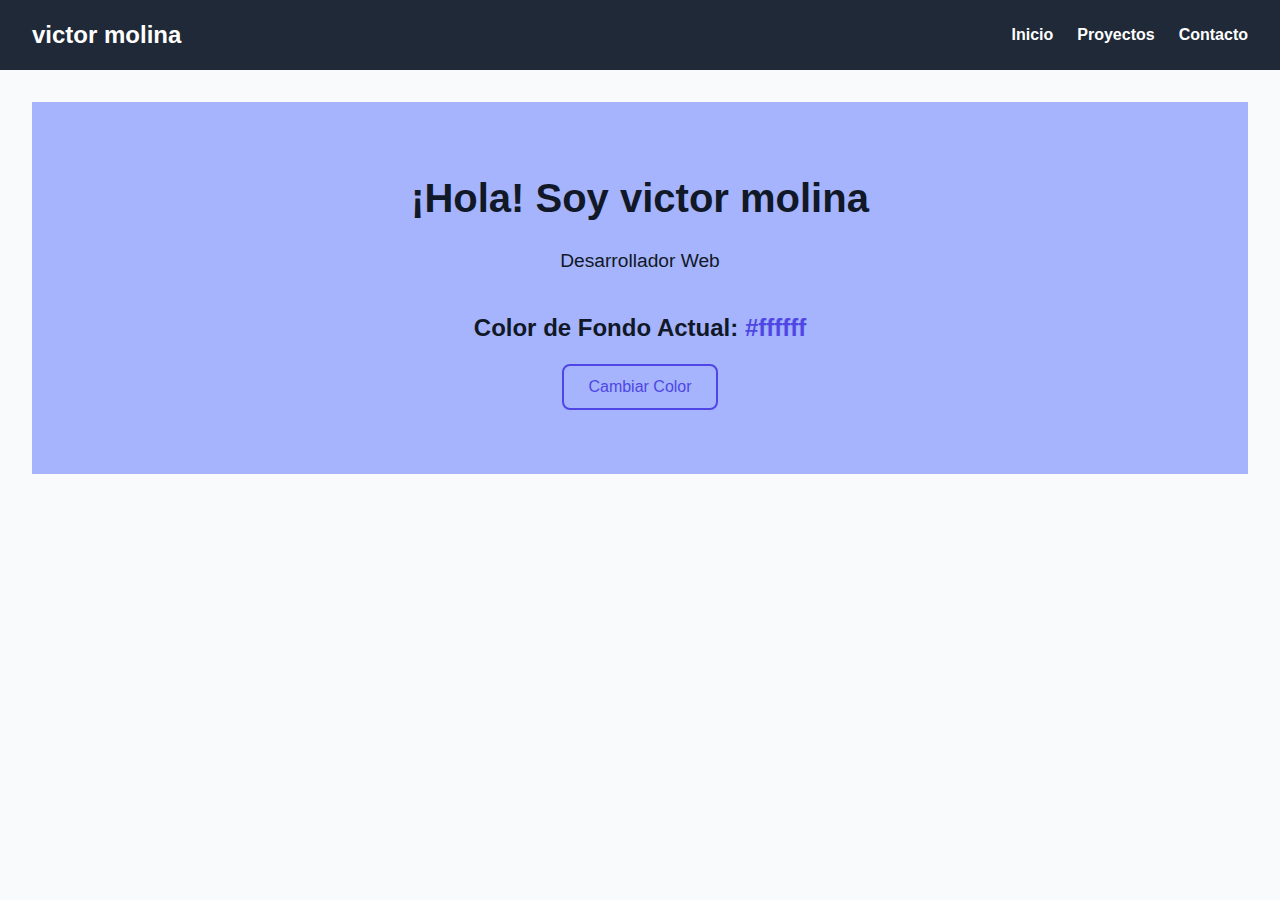
<file: index.html>
<!DOCTYPE html>
<html lang="es">
<head>
  <meta charset="UTF-8" />
  <meta name="viewport" content="width=device-width, initial-scale=1.0" />
  <title>Mi Portafolio</title>
  <link rel="stylesheet" href="styles.css" />
</head>
<body>
    <nav class="navbar">
        <div class="nav-header">
          <h2 class="logo">victor molina</h2>
          <button class="nav-toggle" id="nav-toggle">&#9776;</button>
        </div>
        <ul class="nav-links" id="nav-links">
          <li><a href="index.html">Inicio</a></li>
          <li><a href="proyectos.html">Proyectos</a></li>
          <li><a href="contacto.html">Contacto</a></li>
        </ul>
      </nav>
      

  <main>
    <section class="hero">
      <h1>¡Hola! Soy victor molina</h1>
      <p>Desarrollador Web </p>
      <div class="color-container">
        <h2>Color de Fondo Actual: <span class="color">#ffffff</span></h2>
        <button class="btn" id="btn">Cambiar Color</button>
      </div>
    </section>
  </main>

  <script src="script.js"></script>
</body>
</html>
</file>
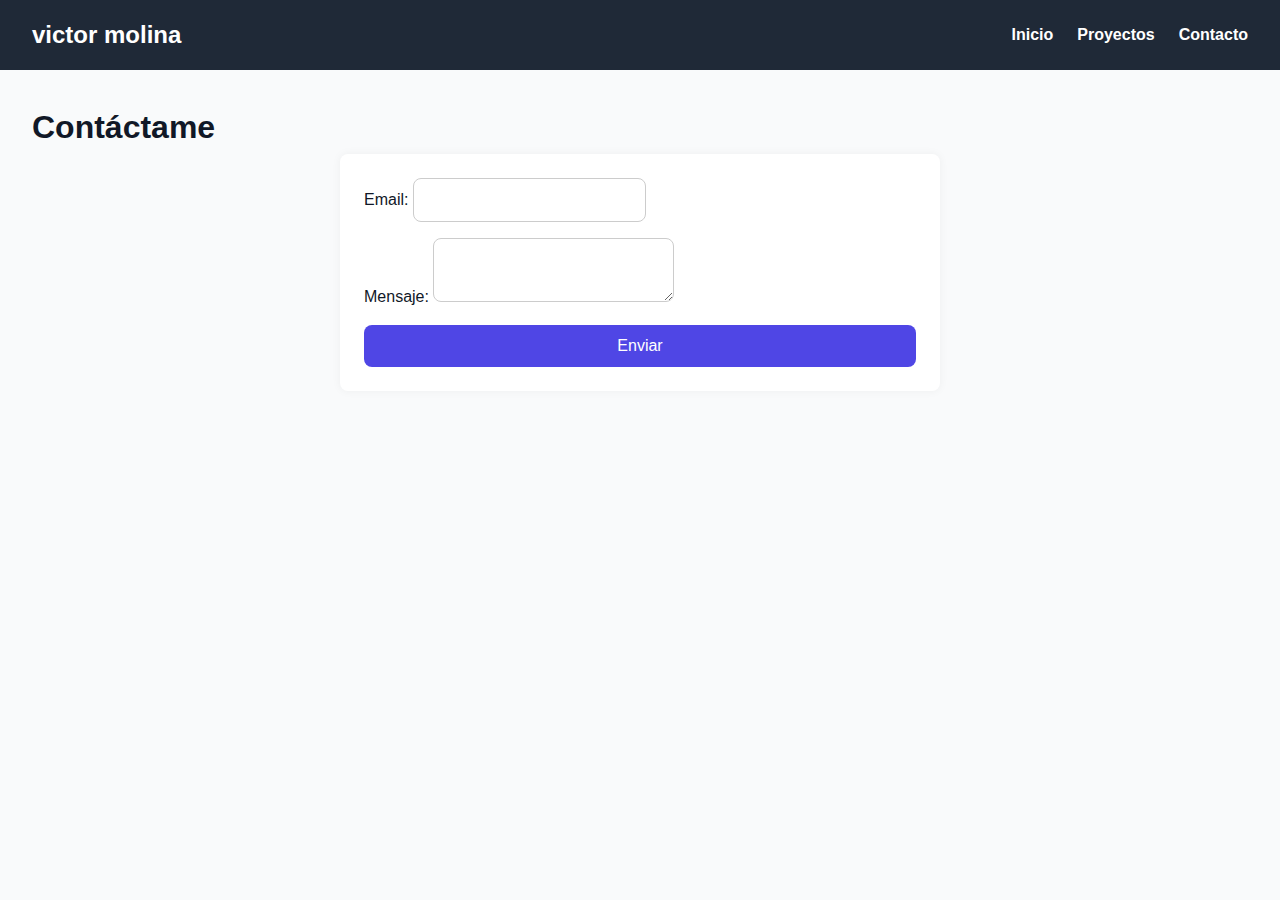
<file: contacto.html>
<!DOCTYPE html>
<html lang="es">
<head>
  <meta charset="UTF-8" />
  <meta name="viewport" content="width=device-width, initial-scale=1.0" />
  <title>Contacto</title>
  <link rel="stylesheet" href="styles.css" />
  <script src="https://cdn.emailjs.com/dist/email.min.js"></script>
</head>
<body>
  <nav class="navbar">
    <div class="nav-header">
      <h2 class="logo">victor molina</h2>
      <button class="nav-toggle" id="nav-toggle">&#9776;</button>
    </div>
    <ul class="nav-links" id="nav-links">
      <li><a href="index.html">Inicio</a></li>
      <li><a href="proyectos.html">Proyectos</a></li>
      <li><a href="contacto.html">Contacto</a></li>
    </ul>
  </nav>

  <main>
    <h1>Contáctame</h1>
    <form id="contact-form">
      <label>Email:
        <input type="email" name="email" required />
      </label>
      <label>Mensaje:
        <textarea name="message" required></textarea>
      </label>
      <button type="submit">Enviar</button>
    </form>
  </main>

  <script>

    (function() {
      emailjs.init("7vq5AXkJETnYyhzwH"); 
    })();


    document.getElementById('contact-form')?.addEventListener('submit', function(event) {
      event.preventDefault();

      emailjs.sendForm('service_sh20v8e', 'template_kioa9y3', this)
        .then(() => {
          alert('Mensaje enviado correctamente!');
          this.reset();
        }, (error) => {
          console.error('Error al enviar:', error);
          alert('Hubo un error al enviar el mensaje.');
        });
    });
  </script>
</body>
</html>
</file>
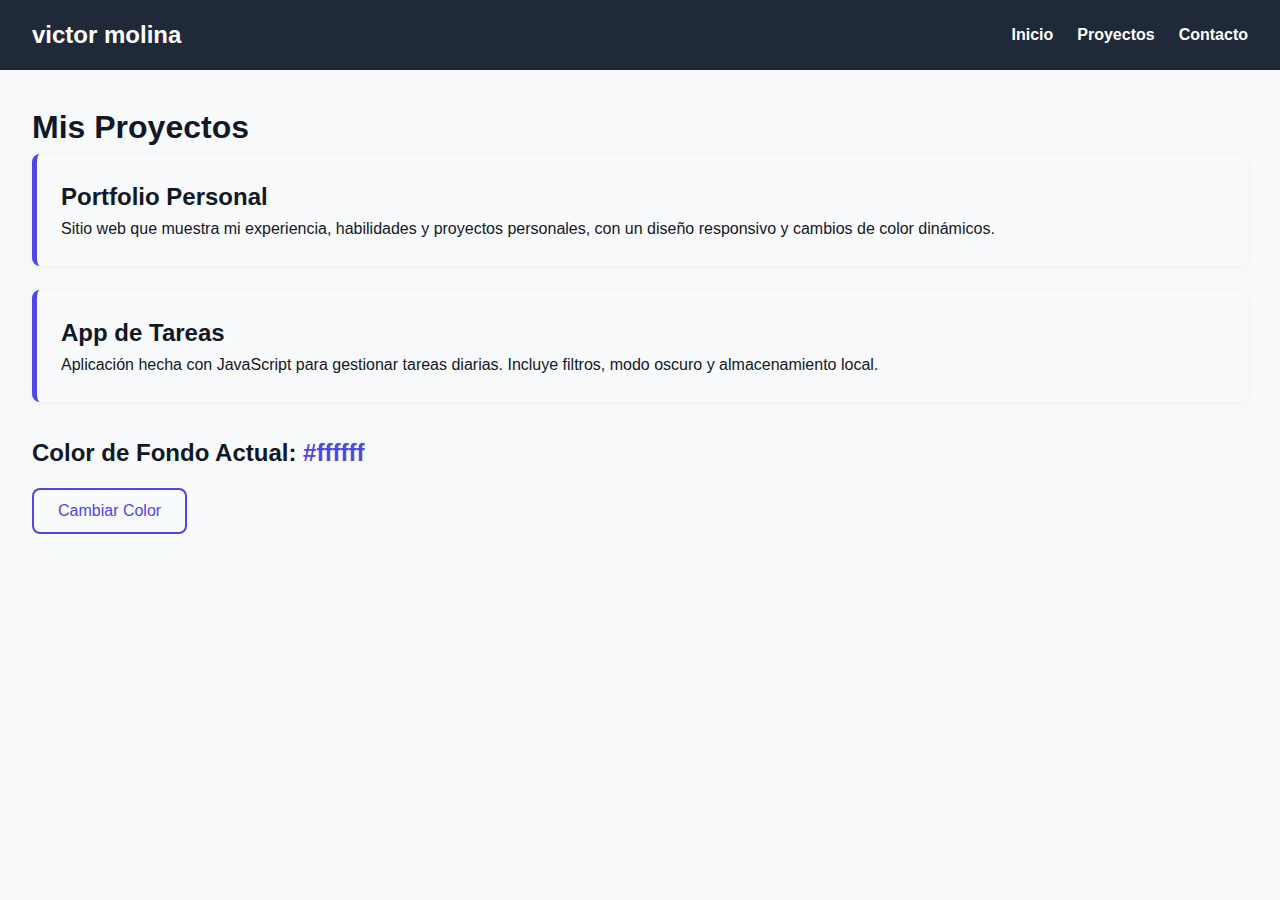
<file: proyectos.html>
<!DOCTYPE html>
<html lang="es">
<head>
  <meta charset="UTF-8" />
  <meta name="viewport" content="width=device-width, initial-scale=1.0" />
  <title>Proyectos</title>
  <link rel="stylesheet" href="styles.css" />
</head>
<body>
    <nav class="navbar">
        <div class="nav-header">
          <h2 class="logo">victor molina</h2>
          <button class="nav-toggle" id="nav-toggle">&#9776;</button>
        </div>
        <ul class="nav-links" id="nav-links">
          <li><a href="index.html">Inicio</a></li>
          <li><a href="proyectos.html">Proyectos</a></li>
          <li><a href="contacto.html">Contacto</a></li>
        </ul>
      </nav>
      

  <main>
    <h1>Mis Proyectos</h1>
    <section class="projects">
      <article>
        <h2>Portfolio Personal</h2>
        <p>Sitio web que muestra mi experiencia, habilidades y proyectos personales, con un diseño responsivo y cambios de color dinámicos.</p>
      </article>
      <article>
        <h2>App de Tareas</h2>
        <p>Aplicación hecha con JavaScript para gestionar tareas diarias. Incluye filtros, modo oscuro y almacenamiento local.</p>
      </article>
      <div class="color-container">
        <h2>Color de Fondo Actual: <span class="color">#ffffff</span></h2>
        <button class="btn" id="btn">Cambiar Color</button>
      </div>
    </section>
  </main>

  <script src="script.js"></script>
</body>
</html>
</file>
<file: styles.css>
:root {
  --primary-color: #4f46e5;
  --primary-light: #a5b4fc;
  --dark-bg: #1f2937;
  --light-bg: #f9fafb;
  --text-dark: #111827;
  --text-light: #ffffff;
  --transition: all 0.3s ease-in-out;
  --radius: 0.5rem;
  --spacing: 0.1rem;
}

* {
  margin: 0;
  padding: 0;
  box-sizing: border-box;
}

body {
  font-family: 'Segoe UI', Tahoma, Geneva, Verdana, sans-serif;
  background-color: var(--light-bg);
  color: var(--text-dark);
  line-height: 1.6;
  font-size: 1rem;
}

nav {
  background-color: var(--dark-bg);
  padding: 1rem 2rem;
  display: flex;
  justify-content: space-between;
  align-items: center;
  flex-wrap: wrap;
}

nav ul {
  list-style: none;
  display: flex;
  gap: 1.5rem;
  flex-wrap: wrap;
  justify-content: center;
}

nav a {
  color: var(--text-light);
  text-decoration: none;
  font-weight: bold;
  transition: var(--transition);
}

nav a:hover {
  color: var(--primary-light);
}

.hero {
  text-align: center;
  padding: 4rem 1rem;
  background-color: var(--primary-light);
  color: var(--text-dark);
}

.hero h1 {
  font-size: 2.5rem;
  margin-bottom: 1rem;
}

.hero p {
  font-size: 1.2rem;
}

.color-container {
  margin-top: 2rem;
}

.color {
  font-weight: bold;
  color: var(--primary-color);
}

.btn {
  margin-top: 1rem;
  padding: 0.75rem 1.5rem;
  font-size: 1rem;
  background-color: transparent;
  color: var(--primary-color);
  border: 2px solid var(--primary-color);
  border-radius: var(--radius);
  cursor: pointer;
  transition: var(--transition);
}

.btn:hover {
  background-color: var(--primary-color);
  color: var(--text-light);
}

main {
  padding: 2rem;
}

.projects article {
  background-color: var(--light-bg);
  padding: 1.5rem;
  margin-bottom: 1.5rem;
  border-left: 5px solid var(--primary-color);
  border-radius: var(--radius);
  box-shadow: 0 2px 8px rgba(0, 0, 0, 0.05);
}

form {
  max-width: 600px;
  margin: auto;
  display: flex;
  flex-direction: column;
  gap: 1rem;
  padding: 1.5rem;
  background-color: #ffffff;
  border-radius: var(--radius);
  box-shadow: 0 0 10px rgba(0, 0, 0, 0.05);
}

input, textarea {
  padding: 0.75rem;
  border: 1px solid #ccc;
  border-radius: var(--radius);
  font-size: 1rem;
  resize: vertical;
}

button[type="submit"] {
  background-color: var(--primary-color);
  color: var(--text-light);
  border: none;
  cursor: pointer;
  padding: 0.75rem 1.5rem;
  font-size: 1rem;
  border-radius: var(--radius);
  transition: var(--transition);
}

button[type="submit"]:hover {
  background-color: var(--primary-light);
  color: var(--text-dark);
}

@media (max-width: 768px) {
  nav ul {
    flex-direction: column;
    align-items: center;
    gap: 1rem;
  }
  .hero h1 {
    font-size: 2rem;
  }
  .hero p {
    font-size: 1rem;
  }
}

.navbar {
  background-color: var(--dark-bg);
  padding: 1rem 2rem;
}

.nav-header {
  display: flex;
  justify-content: space-between;
  align-items: center;
}

.logo {
  color: var(--text-light);
  font-size: 1.5rem;
}

.nav-toggle {
  background: none;
  border: none;
  font-size: 1.8rem;
  color: var(--text-light);
  cursor: pointer;
  display: none;
}

.nav-links {
  list-style: none;
  display: flex;
  gap: 1.5rem;
  justify-content: center;
}

.nav-links a {
  color: var(--text-light);
  text-decoration: none;
  font-weight: bold;
  transition: var(--transition);
}

.nav-links a:hover {
  color: var(--primary-light);
}

@media (max-width: 768px) {
  .nav-toggle {
    display: block;
  }

  .nav-links {
    flex-direction: column;
    display: none;
    margin-top: 1rem;
    gap: 1rem;
    text-align: center;
  }

  .nav-links.show-links {
    display: flex;
  }
}
</file>
